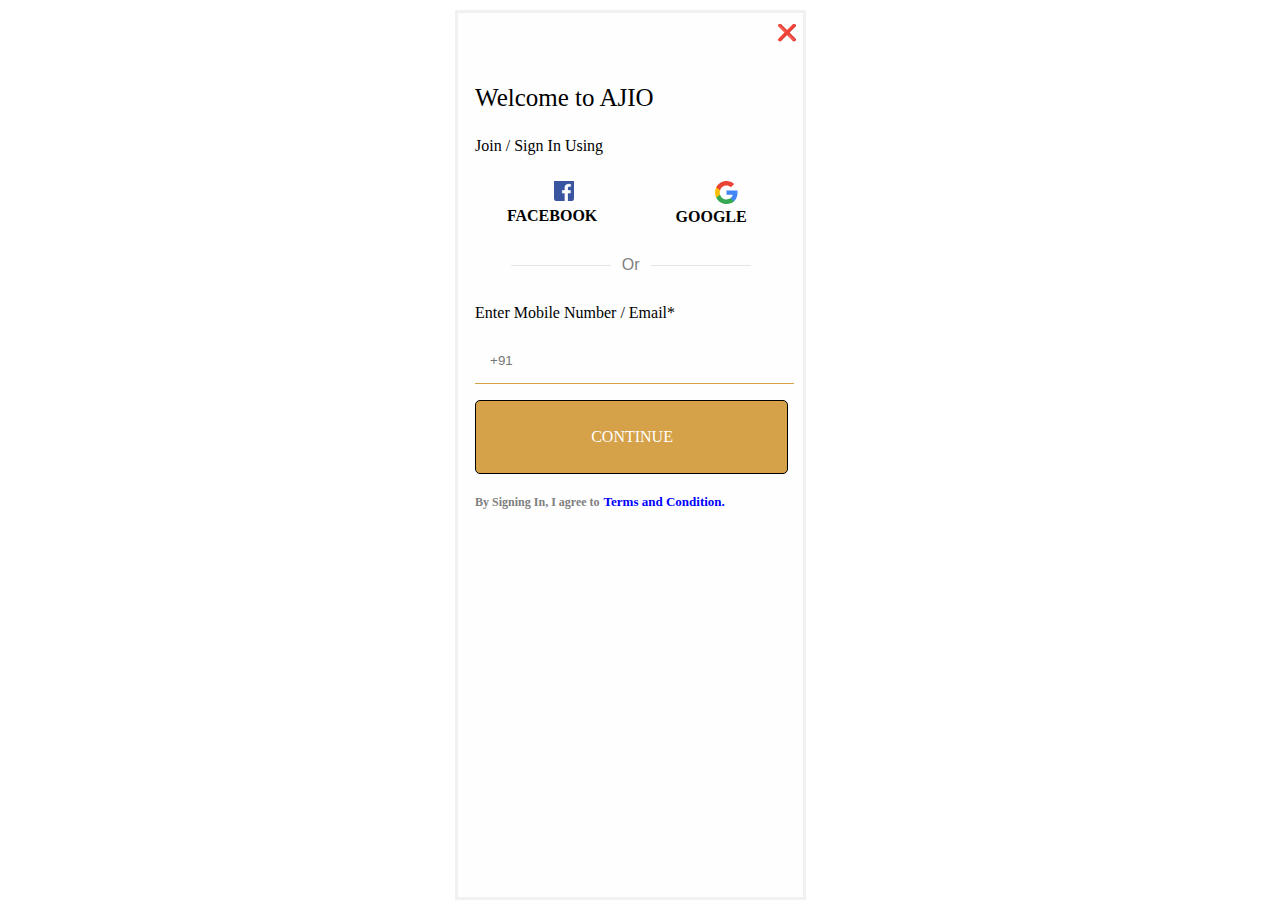
<file: E-SHOPING website/seeJio/sign in/signin.html>
<!DOCTYPE html>
<html lang="en">
    <head>
        <meta charset="UTF-8">
        <meta http-equiv="X-UA-Compatible" content="IE=edge">
        <meta name="viewport" content="width=device-width, initial-scale=1.0">
        <title>E-AJIO sign-in</title>
        <link rel="stylesheet" href="signin.css" >
        <style>
            #signin {
              display: none;
            }
            #or {
              font-family: sans-serif;
              margin: 30px auto;
              color: gray;
              text-align: center;
              /* font-size: 30px; */
              max-width: 240px;
              position: relative;
            }
            #or:before {
              content: "";
              display: block;
              width: 100px;
              height: 1px;
              background: gray;
              left: 0;
              top: 50%;
              position: absolute;
              opacity: 0.2;
            }
            #or:after {
              content: "";
              display: block;
              width: 100px;
              height: 1px;
              background: gray;
              right: 0;
              top: 50%;
              position: absolute;
              opacity: 0.2;
            }
      
            #continue {
              border: solid 1px; 
              width: 100%;
              height: 8vh;
              cursor: pointer;
              background-color: #d5a249;
              border-radius: 5px;
              /* margin-top: 5px; */
              display: flex;
              justify-content: center;
              align-items: center;
            }
      
            #agree {
              font-size: 12px;
              color: gray;
            }
            #terms {
              font-size: 13px;
              color: blue;
              cursor: pointer;
            }
            #cont-text {
              text-align: center;
              color: white;
              font-weight: 100px;
              display: block;
              margin: auto;
            }
      
            #text-line {
              background-color: transparent;
              border: 0px solid;
              border-bottom: 1px solid;
              margin-top: -3%;
              color: #d5a249;
              width: 93%;
              margin: auto;
            }
            /* input{
              outline: none;
              margin-left: 20px;
            } */
          </style>
    </head>
    <body>
        <button class="open-button" onclick="openForm()" id="signin">signin</button>
        <div class="form-popup" id="myForm">
            <form action="/action_page.php" class="form-container">
              <div id="back">❌</div>
              <p id="ajio">Welcome to AJIO</p>
              <p>Join / Sign In Using</p>

                <div id="grid">
                    <div id="facebook-div">
                     <a href="https://www.facebook.com" target="_blank">
                        <img
                          id="facebook-img"
                          src="[data-uri]"
                          alt=" FACEBOOK" > </a>
                          <b id="facebook">FACEBOOK</b>
                      </div>
      
                      <div id="google-div">
                        <a href="https://www.google.com" target="_blank">
                          <img
                            id="google-img"
                            src="[data-uri]"
                            alt="" >
                            </a>
                          <b id="google">GOOGLE</b>
                      </div>
                </div>

                <!--
  <div id="google-div">
   
      <img
        id="google-img"
        src="[data-uri]>

                <p id="or">Or</p>

                <p>Enter Mobile Number / Email*</p>
        
                <input type="text" id="text-line" value="" placeholder="+91" />
                <p id="show-no"></p>

                <div id="continue" >
                    <p id="cont-text">CONTINUE</p>
                  </div>
                  <br >

                  <b id="agree">By Signing In, I agree to</b>
                  <b id="terms">Terms and Condition.</b>
            </form>
        </div> 
        
         <!-- ------------------OTP PAGE-------------------- -->
    <!-- <button class="open-button" onclick="openForm()">Open Form</button>  -->
        <div class="formOtp-popup" id="myOtpForm">
            <form action="/action_page.php" class="formOtp-container">
                 <div id="back2">❌</div>
                 <div id="text-back">« Back</div>
                    <p id="otp">Sign In With OTP</p>
                    <p class="p">Please enter OTP sent to</p>
                    <p class="p" id="show_phone"></p>

                         <input type="text" placeholder="Enter OTP" id="text-line2" > 
                    <p id="wrong-otp"></p>
                    <p id="resend">Resend OTP in 0.00</p>

                <div id="start">
                     <span id="shopMe">
                        <p id="start-text">START SHOPPING</p>
                    </span>
                 </div>
                
                 <div id="password">
                    <p id="login">LOGIN WITH PASSWORD</p>
                  </div>
            </form>    
        </div>    
    

    </body>
    <script src="../script/signin.js"></script>
</html>
</file>
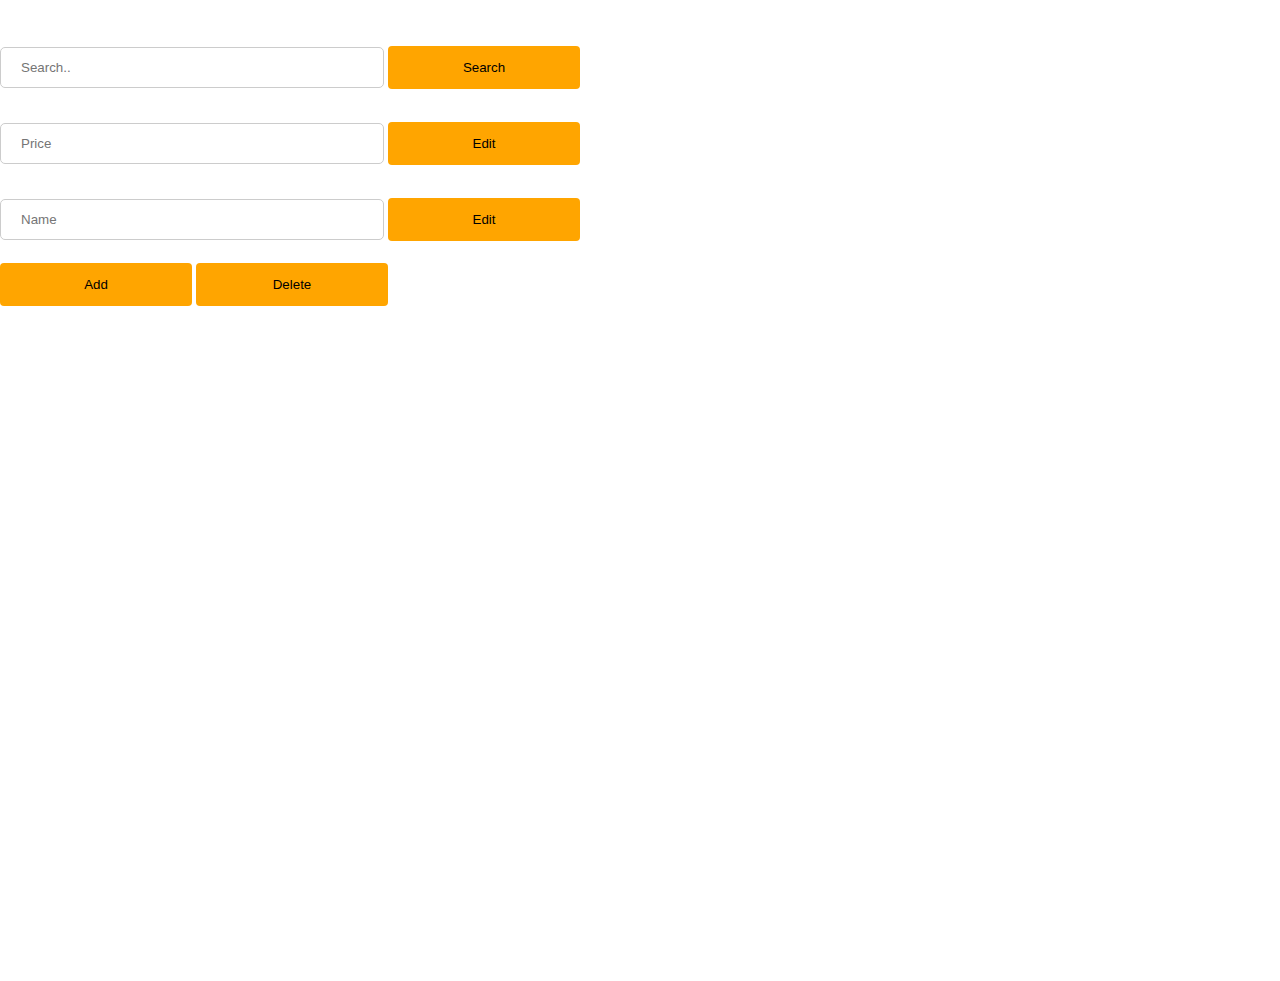
<file: E-SHOPING website/seeJio/inventory/inventory/inventory.html>
<html>
  <head> </head>

  <link rel="stylesheet" href="inventory.css" />
  <body>
    <div class="main">
      <h2 id="heading">Search Inventory</h2>
      <div id="displayFetched"></div>
      <input type="text" placeholder="Search.." id="inp-1" />
      <button id="Search">Search</button>
      <br />

      <input type="Number" placeholder="Price" id="inp-2" />
      <button id="Price">Edit</button>
      <br />
      <input type="text" placeholder="Name" id="inp-3" />
      <button id="Name">Edit</button>
      <br />
      <button id="Search">Add</button>
      <button id="Delete">Delete</button>
    </div>
  </body>
  <script>
    let container = document.getElementById("displayFetched");
    let input1 = document.getElementById("inp-1");
    let edit1 = document.getElementById("inp-2");
    let edit2 = document.getElementById("inp-3");
    let dataToBeEdited = input1.value;
    document.getElementById("Search").addEventListener("click", () => {
      console.log("clicked");
      fetch(`https://63ca6469f36cbbdfc7574d92.mockapi.io/seeJio/seeJio`)
        .then((responseObject) => {
          return responseObject.json();
        })
        .then((acctualData) => {
          fetchedData = acctualData;
          fetchedData2 = acctualData;
          sortedData1 = acctualData;
          console.log(fetchedData);
          fetchedData = fetchedData.filter((el) => {
            if (el.id == input1.value) {
              return true;
            } else {
              return false;
            }
          });
          Display(fetchedData);
        })
        .catch((err) => console.log(err));
    });

    function Display(data) {
      container.innerHTML = null;
      data.forEach((element) => {
        edit1.value = element.price;
        edit2 = element.Brand;
        let card = document.createElement("div");
        card.setAttribute("class", "displayMain");
        let pic = document.createElement("img");
        pic.setAttribute("src", element.image);

        let brand = document.createElement("h2");
        brand.innerText = element.Brand;

        let price = document.createElement("h3");
        price.innerText = "Rs " + element.price;

        let details = document.createElement("p");
        details.innerText = element.Gender;

        let category = document.createElement("p");
        category.innerText = element.category;

        let addToCart = document.createElement("button");
        addToCart.innerText = "Add To Cart";

        let favourites = document.createElement("button");
        favourites.innerText = "Favourites";

        let description = document.createElement("p");
        description.innerText = element.description;

        let rating = document.createElement("p");
        rating.innerText = "⭐" + element.rating.rate;

        let discount = document.createElement("p");
        discount.innerText = "Offer Discount : " + element.Discount;

        addToCart.addEventListener("click", () => {
          let cartData = JSON.parse(localStorage.getItem("cart"));

          if (cartData === null) cartData = [];

          let isAdleadyInCart = false;
          for (let i = 0; i < cartData.length; i++) {
            if (cartData[i].id === element.id) {
              isAdleadyInCart = true;
              break;
            }
          }

          if (isAdleadyInCart === true) {
            alert("Product Already in Cart");
          } else {
            cartData.push({ ...element, quantity: 1 });
            localStorage.setItem("cart", JSON.stringify(cartData));
            alert("Product Added To Cart");
          }
        });

        favourites.addEventListener("click", () => {
          if (favData === null) cartData = [];

          let isAdleadyInFav = false;
          for (let i = 0; i < favData.length; i++) {
            if (favData[i].id === element.id) {
              isAdleadyInFav = true;
              break;
            }
          }

          if (isAdleadyInFav === true) {
            alert("Product Already in Favourites");
          } else {
            favData.push({ ...element, quantity: 1 });
            localStorage.setItem("favourites", JSON.stringify(favData));
            alert("Product Added To favourites");
          }
        });

        card.append(
          pic,
          brand,
          description,
          price,
          details,
          category,
          rating,
          discount
        );
        container.append(card);
      });
    }

    let Delete = document.getElementById("Delete");
    Delete.addEventListener("click", () => {
      fetch(
        "https://63ca6469f36cbbdfc7574d92.mockapi.io/seeJio/seeJio/:" +
          dataToBeEdited,
        {
          method: "DELETE",
        }
      )
        .then((res) => res.json())
        .then((res) => console.alert("Item Deleted"))
        .catch((err) => {
          console.log(err);
        });
    });
  </script>
</html>
</file>
<file: E-SHOPING website/seeJio/sign in/signin.css>
/* The popup form - hidden by default */
.form-popup {
  display: none;
  position: fixed;
  top: 0;
  bottom: 0;
  right: 37%;
  width: 27%;
  border: 3px solid #f1f1f1;  
   z-index: 1; 
  margin-top: 10px;
  background-color:#FEFEFE;
}

/* Add styles to the form container */
.form-container {
  /* max-width: 300px; */
  padding: 10px;
  background-color:#FEFEFE;
  width: 90%;
  margin: auto;
}

/* Full-width input fields */
.form-container input[type=text], .form-container input[type=password] {
  width: 100%;
  padding: 15px;
  margin: 5px 0 22px 0;
  border: none;
  background: #f1f1f1;
}

/* When the inputs get focus, do something */
.form-container input[type=text]:focus, .form-container input[type=password]:focus {
  background-color: #ddd;
  outline: none;
}

/* Set a style for the submit/login button */
.form-container .btn {
  background-color: #04AA6D;
  color: white;
  padding: 16px 20px;
  border: none;
  cursor: pointer;
  width: 100%;
  margin-bottom:10px;
  /* opacity: 0.8; */
}

/* Add a red background color to the cancel button */
.form-container .cancel {
  background-color: red;
}

/* Add some hover effects to buttons */
.form-container .btn:hover.open-button:hover {
  opacity: 1; 
}

/* 11111111111111111111111111111111111111111 */
#ajio{
    font-size: 25px;
    margin-top: 42px;
    /* color: gray; */
}/*
#facebook-div{
    /* border:solid blue 1.6px; */
    /*
    width: 40%px;
    height: 50px;
    cursor: pointer;
    
}
#google-div{
    /* border: solid red 1.6px; */
    /*
    width: 40%px;
    cursor: pointer;
}*/


#facebook-div,
#google-div {
  display: flex;
  align-items: center;
  justify-content: center;
  flex-direction: column;
}


a {
  text-decoration: none;
  color: inherit;
}

#facebook-img{
    width: 20px;
    margin: auto;
    border-radius: 10%;
    padding-top: 10px;
    margin-left: 25px;
    
}
#google-img{
    width: 23px;
    margin: auto;
    border-radius: 10%;
    padding-top: 10px;
    margin-left: 32px;
}
#facebook-btn{
    height: 45px; 
    
}
#facebook{
    padding-left: 2px;
    margin-bottom: 100px;
    margin: auto;
    /* color:blue; */
    /* font-size: 14px; */
}  
#google{
    /* color: red; */
    padding-left: 2px;
}
#grid{
    display: grid;
    grid-template-columns: repeat(2,1fr);
    column-gap: 7px;
}
#back{
    margin-left: 97%;
   cursor:pointer;
}

/*................... otp css ..................*/

.formOtp-popup {
  display: none;
  position: fixed;
  top: 0;
  bottom: 0;
  right: 37%;
  width: 27%;
  border: 3px solid #f1f1f1;  
   z-index: 1; 
  margin-top: 10px;
}

/* Add styles to the form container */
.formOtp-container {
  padding: 10px;
  background-color:white;
  width: 95%;
  margin: auto;
}



/* Set a style for the submit/login button */
.form-container .btn {
  background-color: #04AA6D;
  color: white;
  padding: 16px 20px;
  border: none;
  cursor: pointer;
  width: 100%;
  margin-bottom:10px;
  /* opacity: 0.8; */
}


#back2{
  margin-left: 95%;
  cursor:pointer;
 }
 #otp{
  font-size: 25px;
  margin-top: 42px;
  margin-left: 6px;
  /* color: gray; */
}
#start{
  width: 50%;
  height: 40px;
  cursor: pointer;
  background-color:#D5A249;
  border-radius: 5px;
  margin-left: 6px; 
}
#start-text{
  padding-top: 12px;
  text-align: center;
  color: white;
  
}
#text-line2{
  /* width: 95%;*/
  margin-left: 4px; 
  background-color: transparent;
      border: 0px solid;
      border-bottom: 1px solid;
      margin-top: 5%;
      color: #D5A249;
      width: 95%;
      /* margin: auto; */

}
#resend{
  color: navy;
  margin-left: 65%;
  cursor: pointer;
}
#password{
  border: solid #D5A249 1px;
  margin-top: 13%;
  width: 60%;
  cursor: pointer;
  margin-left: 8px;
}
#login{
  color: #D5A249;
  text-align: center;
  
}
.p{
  margin-left: 6px;
}

#cont-text{
  color:white;
  background-color:  #D5A249;
  display: block;
  width:26%;
  border-radius: 5px;
}
</file>
<file: E-SHOPING website/seeJio/inventory/inventory/inventory.css>
* {
  margin: 0;
  padding: 0;
}
.main {
  /* background: linear-gradient(to top, rgba(0,0,0,0)50%,rgba(0,0,0,0)50%),url(1.jpg); */
  background-position: center;
  background-size: cover;
  height: 109vh;
  display: block;
  margin: auto;
}
#heading {
  color: rgb(255, 255, 255);
}
form {
  border: 1px solid red;
  width: auto;
  text-align: center;
  height: 2000px;
}

input[type="text"],
input[type="number"],
select {
  width: 30%;
  padding: 12px 20px;
  margin-bottom: 15px;
  margin-top: 20px;
  border: 1px solid #ccc;
  border-radius: 5px;
}
input[type="radio"] {
  margin-right: 10px;
}
button {
  width: 15%;
  background-color: orange;
  color: black;
  padding: 14px 20px;
  margin: 8px 0;
  border: none;
  border-radius: 4px;
  cursor: pointer;
}

button[type="submit"]:hover {
  background-color: gray;
}
form > h3 {
  margin-top: 10px;
}
#display {
  height: 100px;
  width: auto;
  border: 1 px solid red;
}
#display p {
  text-align: center;
  margin-top: 160px;
  color: red;
}
body {
  background-image: url("https://img.freepik.com/free-photo/abstract-grunge-decorative-relief-navy-blue-stucco-wall-texture-wide-angle-rough-colored-background_1258-28311.jpg?size=626&ext=jpg&ga=GA1.1.1479859253.1674364204");
  background-size: cover; /* <------ */
  background-repeat: no-repeat;
  box-sizing: border-box;
}

.displayMain {
  color: aliceblue;
}
</file>
